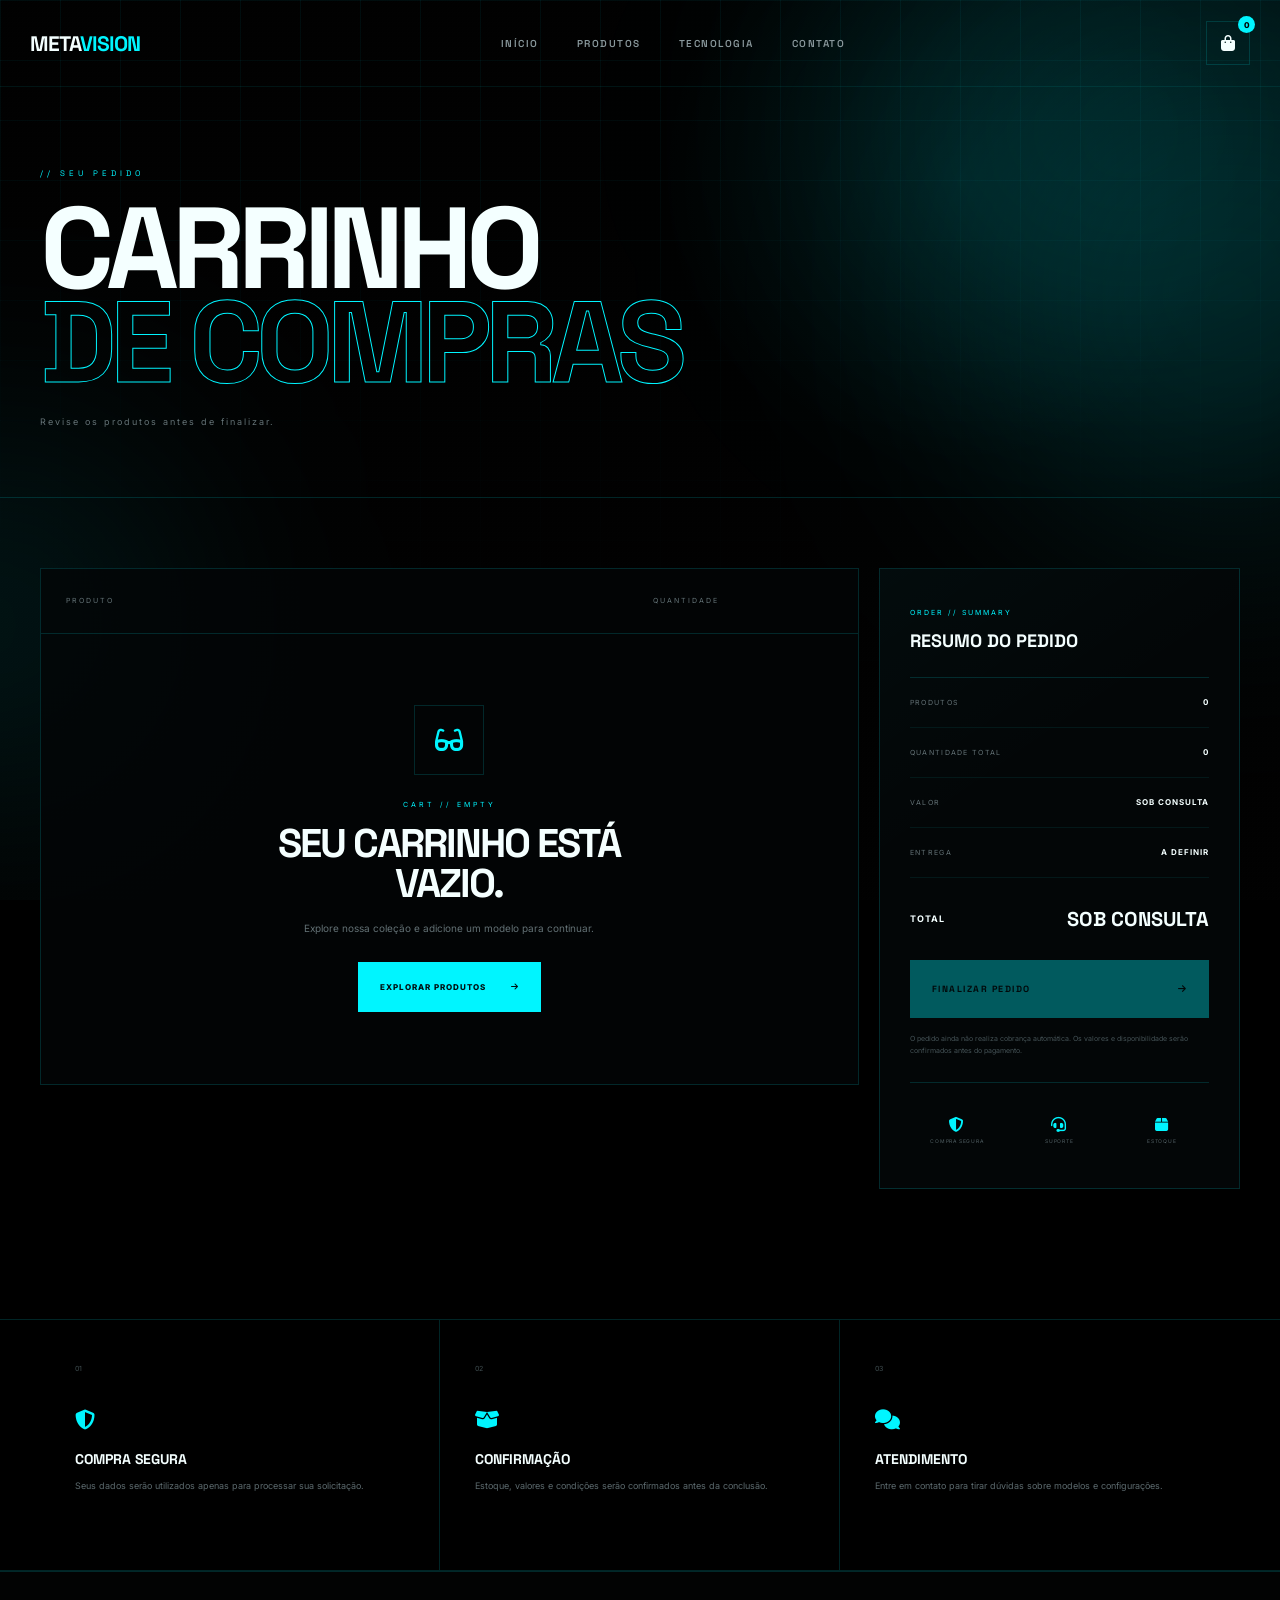
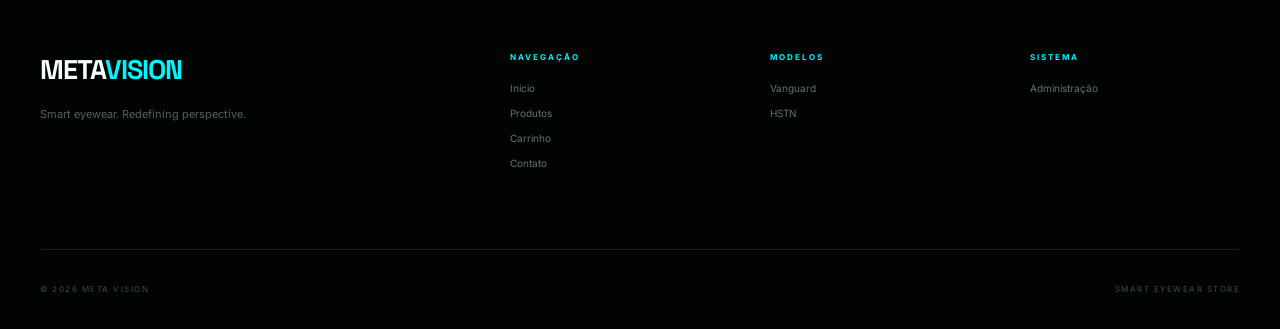
<file: carrinho.html>
<!DOCTYPE html>
<html lang="pt-BR">

<head>
    <meta charset="UTF-8">

    <meta name="viewport"
          content="width=device-width, initial-scale=1.0">

    <title>Carrinho | META VISION</title>

    <meta name="description"
          content="Revise os produtos adicionados ao seu carrinho META VISION.">

    <link rel="preconnect"
          href="https://fonts.googleapis.com">

    <link rel="preconnect"
          href="https://fonts.gstatic.com"
          crossorigin>

    <link
        href="https://fonts.googleapis.com/css2?family=Inter:wght@400;500;600;700;800&family=Space+Grotesk:wght@400;500;600;700&display=swap"
        rel="stylesheet">

    <link
        rel="stylesheet"
        href="https://cdnjs.cloudflare.com/ajax/libs/font-awesome/6.5.2/css/all.min.css">

    <link rel="stylesheet"
          href="css/style.css">

    <link rel="stylesheet"
          href="css/carrinho.css">
</head>

<body>

    <!-- BACKGROUND -->

    <div class="site-background">

        <div class="grid-background"></div>

        <div class="cyan-glow glow-1"></div>
        <div class="cyan-glow glow-2"></div>

        <div class="noise"></div>

    </div>


    <!-- HEADER -->

    <header class="header scrolled"
            id="header">

        <div class="header-container">

            <a href="index.html"
               class="logo">

                META<span>VISION</span>

            </a>


            <nav class="desktop-nav">

                <a href="index.html">
                    INÍCIO
                </a>

                <a href="produtos.html">
                    PRODUTOS
                </a>

                <a href="index.html#tecnologia">
                    TECNOLOGIA
                </a>

                <a href="contato.html">
                    CONTATO
                </a>

            </nav>


            <div class="header-actions">

                <a href="carrinho.html"
                   class="cart-button">

                    <i class="fa-solid fa-bag-shopping"></i>

                    <span id="cartCount">
                        0
                    </span>

                </a>


                <button
                    class="mobile-menu-button"
                    id="mobileMenuButton"
                    aria-label="Abrir menu">

                    <span></span>
                    <span></span>

                </button>

            </div>

        </div>

    </header>


    <!-- MOBILE MENU -->

    <div class="mobile-menu"
         id="mobileMenu">

        <button
            id="mobileMenuClose"
            class="mobile-menu-close">

            <i class="fa-solid fa-xmark"></i>

        </button>


        <span class="mobile-menu-label">
            NAVIGATION
        </span>


        <a href="index.html">
            01. INÍCIO
        </a>

        <a href="produtos.html">
            02. PRODUTOS
        </a>

        <a href="carrinho.html">
            03. CARRINHO
        </a>

        <a href="contato.html">
            04. CONTATO
        </a>

    </div>


    <main>

        <!-- HERO -->

        <section class="cart-hero">

            <div class="cart-hero-grid"></div>

            <div class="cart-hero-glow"></div>


            <div class="cart-hero-content">

                <span>
                    // SEU PEDIDO
                </span>


                <h1>

                    CARRINHO

                    <strong>
                        DE COMPRAS
                    </strong>

                </h1>


                <p>
                    Revise os produtos antes de finalizar.
                </p>

            </div>

        </section>


        <!-- CARRINHO -->

        <section class="cart-section">

            <div class="cart-layout">


                <!-- PRODUTOS -->

                <div class="cart-products">


                    <div class="cart-table-header">

                        <span>
                            PRODUTO
                        </span>

                        <span>
                            QUANTIDADE
                        </span>

                    </div>


                    <div id="cartItems"></div>


                    <!-- CARRINHO VAZIO -->

                    <div
                        class="empty-cart"
                        id="emptyCart">

                        <div class="empty-icon">

                            <i class="fa-solid fa-glasses"></i>

                        </div>


                        <span>
                            CART // EMPTY
                        </span>


                        <h2>
                            SEU CARRINHO
                            ESTÁ VAZIO.
                        </h2>


                        <p>
                            Explore nossa coleção e adicione
                            um modelo para continuar.
                        </p>


                        <a
                            href="produtos.html"
                            class="empty-button">

                            EXPLORAR PRODUTOS

                            <i class="fa-solid fa-arrow-right"></i>

                        </a>

                    </div>


                    <!-- FOOTER DO CARRINHO -->

                    <div
                        class="cart-actions"
                        id="cartActions">

                        <a href="produtos.html">

                            <i class="fa-solid fa-arrow-left"></i>

                            CONTINUAR COMPRANDO

                        </a>


                        <button
                            type="button"
                            id="clearCart">

                            <i class="fa-regular fa-trash-can"></i>

                            LIMPAR CARRINHO

                        </button>

                    </div>

                </div>


                <!-- RESUMO -->

                <aside class="order-summary">

                    <span class="summary-code">
                        ORDER // SUMMARY
                    </span>


                    <h2>
                        RESUMO DO PEDIDO
                    </h2>


                    <div class="summary-line">

                        <span>
                            PRODUTOS
                        </span>

                        <strong id="summaryItems">
                            0
                        </strong>

                    </div>


                    <div class="summary-line">

                        <span>
                            QUANTIDADE TOTAL
                        </span>

                        <strong id="summaryQuantity">
                            0
                        </strong>

                    </div>


                    <div class="summary-line">

                        <span>
                            VALOR
                        </span>

                        <strong>
                            SOB CONSULTA
                        </strong>

                    </div>


                    <div class="summary-line">

                        <span>
                            ENTREGA
                        </span>

                        <strong>
                            A DEFINIR
                        </strong>

                    </div>


                    <div class="summary-total">

                        <span>
                            TOTAL
                        </span>

                        <strong>
                            SOB CONSULTA
                        </strong>

                    </div>


                    <button
                        type="button"
                        class="checkout-button"
                        id="checkoutButton">

                        <span>
                            FINALIZAR PEDIDO
                        </span>

                        <i class="fa-solid fa-arrow-right"></i>

                    </button>


                    <p class="checkout-warning">

                        O pedido ainda não realiza cobrança
                        automática. Os valores e disponibilidade
                        serão confirmados antes do pagamento.

                    </p>


                    <div class="summary-benefits">

                        <div>

                            <i class="fa-solid fa-shield-halved"></i>

                            <span>
                                COMPRA SEGURA
                            </span>

                        </div>


                        <div>

                            <i class="fa-solid fa-headset"></i>

                            <span>
                                SUPORTE
                            </span>

                        </div>


                        <div>

                            <i class="fa-solid fa-box"></i>

                            <span>
                                ESTOQUE
                            </span>

                        </div>

                    </div>

                </aside>

            </div>

        </section>


        <!-- MODAL FINALIZAÇÃO -->

        <div
            class="checkout-modal"
            id="checkoutModal">

            <div class="checkout-overlay"
                 id="checkoutOverlay"></div>


            <div class="checkout-modal-box">

                <button
                    type="button"
                    class="modal-close"
                    id="closeCheckout">

                    <i class="fa-solid fa-xmark"></i>

                </button>


                <span class="modal-code">
                    // ORDER REQUEST
                </span>


                <h2>
                    FINALIZAR
                    <strong>PEDIDO.</strong>
                </h2>


                <p>
                    Preencha seus dados para gerar
                    a solicitação do pedido.
                </p>


                <form id="checkoutForm">


                    <div class="checkout-field">

                        <label for="customerName">
                            NOME
                        </label>

                        <input
                            type="text"
                            id="customerName"
                            placeholder="Seu nome"
                            required>

                    </div>


                    <div class="checkout-field">

                        <label for="customerEmail">
                            E-MAIL
                        </label>

                        <input
                            type="email"
                            id="customerEmail"
                            placeholder="seuemail@email.com"
                            required>

                    </div>


                    <div class="checkout-field">

                        <label for="customerPhone">
                            WHATSAPP
                        </label>

                        <input
                            type="tel"
                            id="customerPhone"
                            placeholder="(42) 99999-9999"
                            required>

                    </div>


                    <div class="checkout-field">

                        <label for="customerCity">
                            CIDADE
                        </label>

                        <input
                            type="text"
                            id="customerCity"
                            placeholder="Sua cidade"
                            required>

                    </div>


                    <div class="checkout-field">

                        <label for="customerNotes">
                            OBSERVAÇÕES
                        </label>

                        <textarea
                            id="customerNotes"
                            placeholder="Cor, dúvidas ou outras informações..."></textarea>

                    </div>


                    <button
                        type="submit"
                        class="send-order-button">

                        <span>
                            GERAR SOLICITAÇÃO
                        </span>

                        <i class="fa-solid fa-paper-plane"></i>

                    </button>

                </form>

            </div>

        </div>


        <!-- CONFIRMAÇÃO -->

        <div
            class="order-success"
            id="orderSuccess">

            <i class="fa-solid fa-check"></i>

            <div>

                <strong>
                    PEDIDO PREPARADO
                </strong>

                <span>
                    Sua solicitação foi gerada.
                </span>

            </div>

        </div>


        <!-- INFO -->

        <section class="cart-information">

            <div class="cart-info-container">


                <article>

                    <span>
                        01
                    </span>

                    <i class="fa-solid fa-shield-halved"></i>

                    <h3>
                        COMPRA SEGURA
                    </h3>

                    <p>
                        Seus dados serão utilizados
                        apenas para processar sua solicitação.
                    </p>

                </article>


                <article>

                    <span>
                        02
                    </span>

                    <i class="fa-solid fa-box-open"></i>

                    <h3>
                        CONFIRMAÇÃO
                    </h3>

                    <p>
                        Estoque, valores e condições serão
                        confirmados antes da conclusão.
                    </p>

                </article>


                <article>

                    <span>
                        03
                    </span>

                    <i class="fa-solid fa-comments"></i>

                    <h3>
                        ATENDIMENTO
                    </h3>

                    <p>
                        Entre em contato para tirar dúvidas
                        sobre modelos e configurações.
                    </p>

                </article>

            </div>

        </section>

    </main>


    <!-- FOOTER -->

    <footer class="footer">

        <div class="footer-container">

            <div class="footer-main">

                <div>

                    <a
                        href="index.html"
                        class="logo footer-logo">

                        META<span>VISION</span>

                    </a>

                    <p>
                        Smart eyewear.
                        Redefining perspective.
                    </p>

                </div>


                <div class="footer-column">

                    <strong>
                        NAVEGAÇÃO
                    </strong>

                    <a href="index.html">
                        Início
                    </a>

                    <a href="produtos.html">
                        Produtos
                    </a>

                    <a href="carrinho.html">
                        Carrinho
                    </a>

                    <a href="contato.html">
                        Contato
                    </a>

                </div>


                <div class="footer-column">

                    <strong>
                        MODELOS
                    </strong>

                    <a href="produtos.html">
                        Vanguard
                    </a>

                    <a href="produtos.html">
                        HSTN
                    </a>

                </div>


                <div class="footer-column">

                    <strong>
                        SISTEMA
                    </strong>

                    <a href="admin-login.html">
                        Administração
                    </a>

                </div>

            </div>


            <div class="footer-bottom">

                <span>
                    © <span id="currentYear"></span>
                    META VISION
                </span>

                <span>
                    SMART EYEWEAR STORE
                </span>

            </div>

        </div>

    </footer>


    <script src="js/script.js"></script>
    <script src="js/carrinho.js"></script>

</body>
</html>
</file>
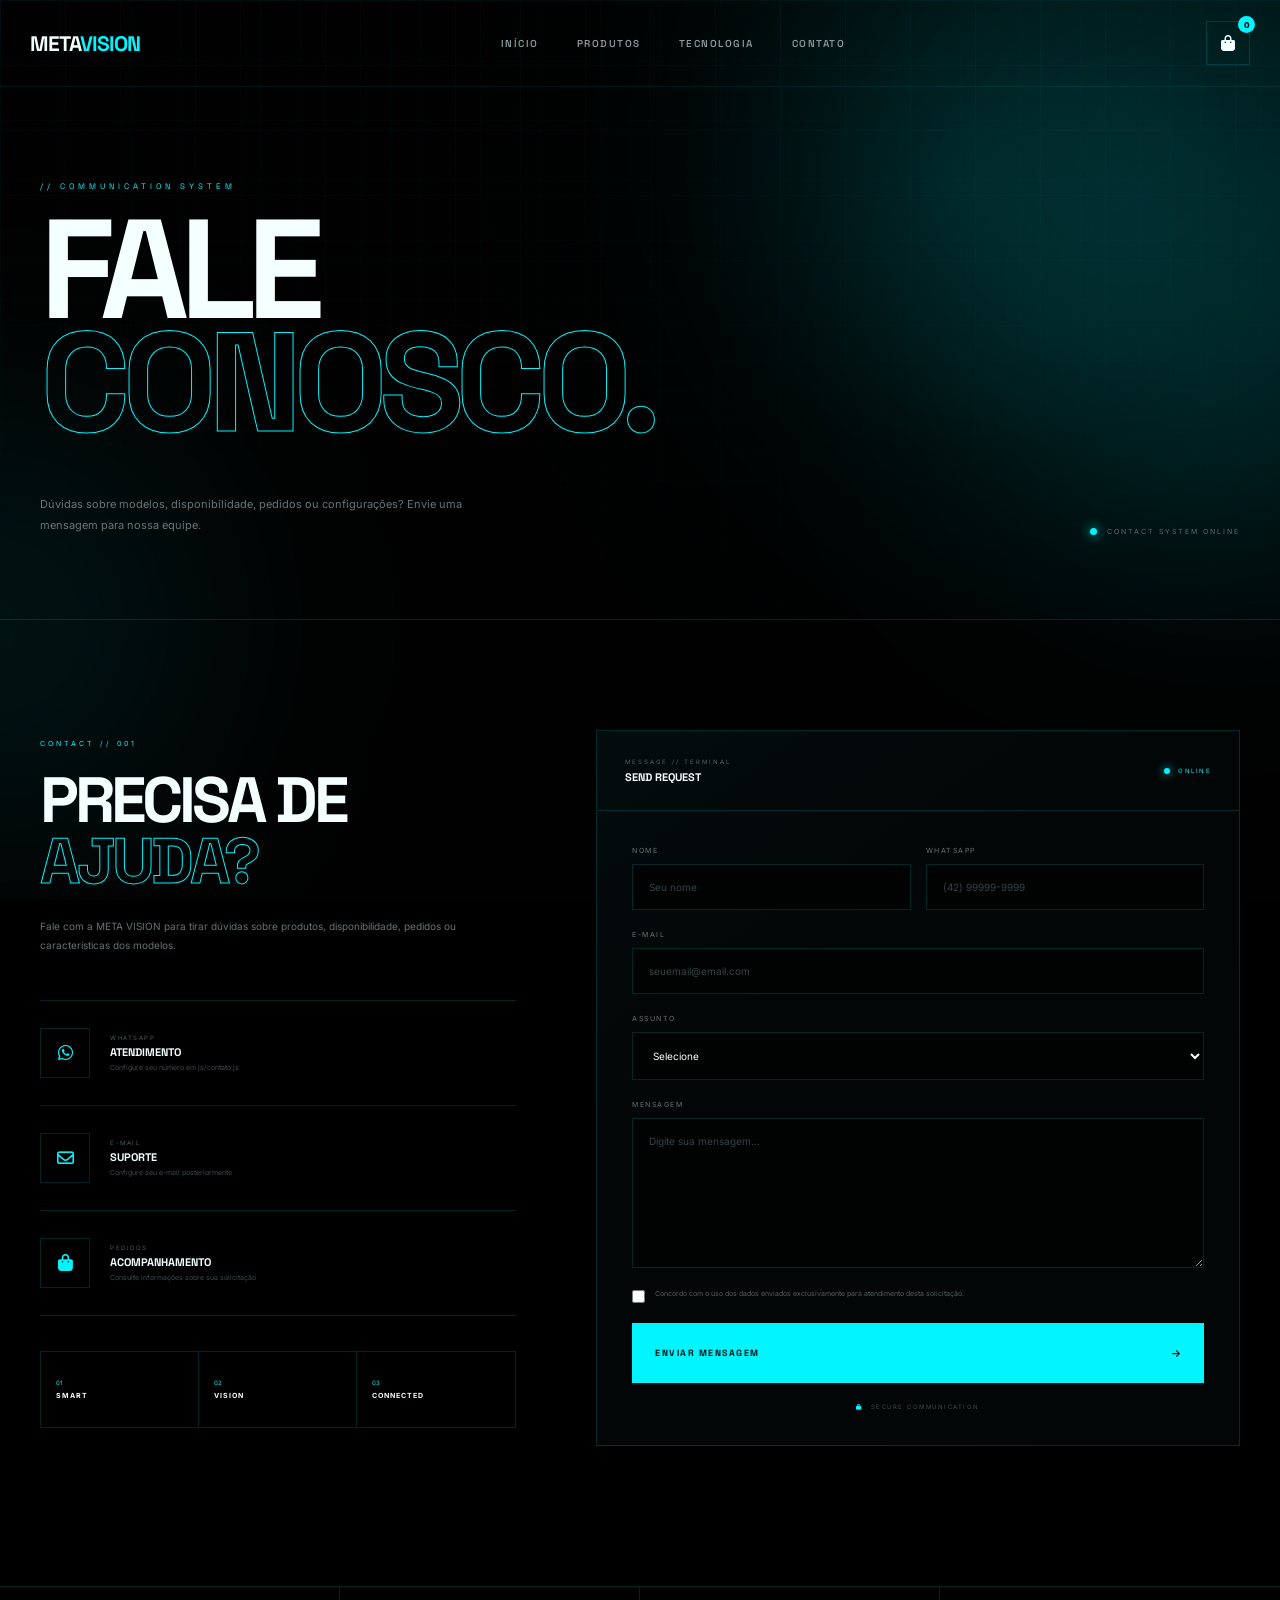
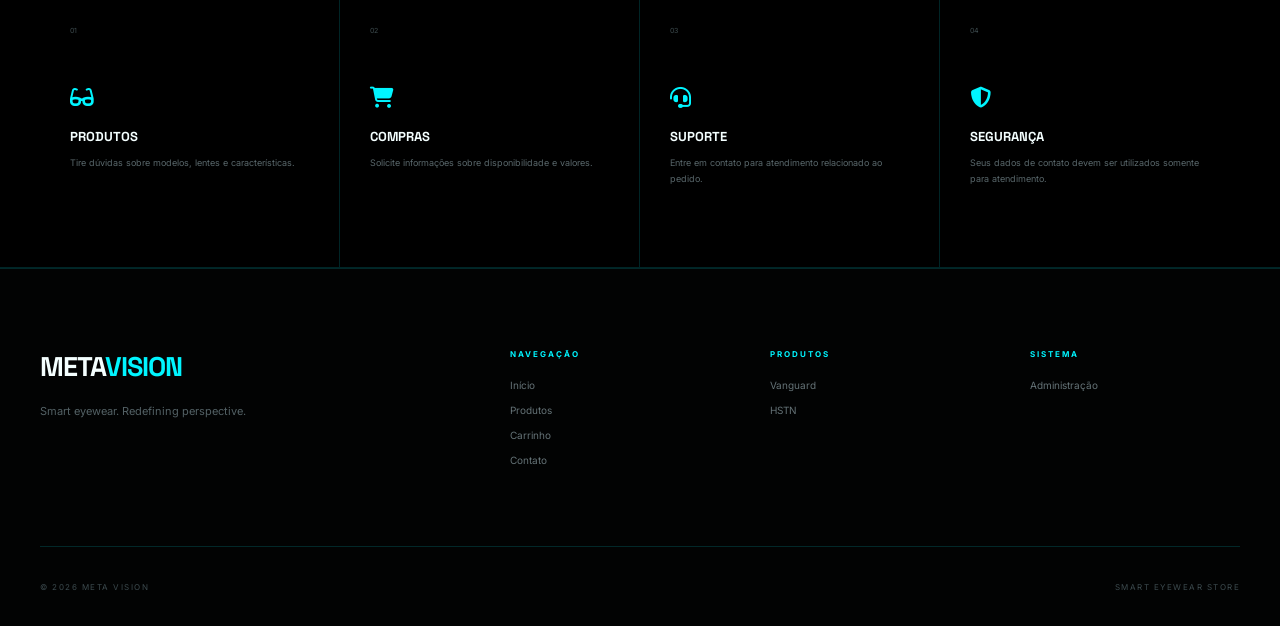
<file: contato.html>
<!DOCTYPE html>
<html lang="pt-BR">

<head>
    <meta charset="UTF-8">

    <meta name="viewport"
          content="width=device-width, initial-scale=1.0">

    <title>Contato | META VISION</title>

    <meta name="description"
          content="Entre em contato com a META VISION para informações sobre smart eyewear.">

    <link rel="preconnect"
          href="https://fonts.googleapis.com">

    <link rel="preconnect"
          href="https://fonts.gstatic.com"
          crossorigin>

    <link
        href="https://fonts.googleapis.com/css2?family=Inter:wght@400;500;600;700;800&family=Space+Grotesk:wght@400;500;600;700&display=swap"
        rel="stylesheet">

    <link
        rel="stylesheet"
        href="https://cdnjs.cloudflare.com/ajax/libs/font-awesome/6.5.2/css/all.min.css">

    <link rel="stylesheet"
          href="css/style.css">

    <link rel="stylesheet"
          href="css/contato.css">
</head>

<body>

    <!-- BACKGROUND -->

    <div class="site-background">

        <div class="grid-background"></div>

        <div class="cyan-glow glow-1"></div>
        <div class="cyan-glow glow-2"></div>

        <div class="noise"></div>

    </div>


    <!-- HEADER -->

    <header class="header scrolled"
            id="header">

        <div class="header-container">

            <a href="index.html"
               class="logo">

                META<span>VISION</span>

            </a>


            <nav class="desktop-nav">

                <a href="index.html">
                    INÍCIO
                </a>

                <a href="produtos.html">
                    PRODUTOS
                </a>

                <a href="index.html#tecnologia">
                    TECNOLOGIA
                </a>

                <a href="contato.html"
                   class="active">
                    CONTATO
                </a>

            </nav>


            <div class="header-actions">

                <a href="carrinho.html"
                   class="cart-button"
                   aria-label="Abrir carrinho">

                    <i class="fa-solid fa-bag-shopping"></i>

                    <span id="cartCount">
                        0
                    </span>

                </a>


                <button
                    class="mobile-menu-button"
                    id="mobileMenuButton"
                    aria-label="Abrir menu">

                    <span></span>
                    <span></span>

                </button>

            </div>

        </div>

    </header>


    <!-- MENU MOBILE -->

    <div class="mobile-menu"
         id="mobileMenu">

        <button
            id="mobileMenuClose"
            class="mobile-menu-close"
            aria-label="Fechar menu">

            <i class="fa-solid fa-xmark"></i>

        </button>


        <span class="mobile-menu-label">
            NAVIGATION
        </span>


        <a href="index.html">
            01. INÍCIO
        </a>

        <a href="produtos.html">
            02. PRODUTOS
        </a>

        <a href="carrinho.html">
            03. CARRINHO
        </a>

        <a href="contato.html">
            04. CONTATO
        </a>

    </div>


    <main>

        <!-- HERO -->

        <section class="contact-hero">

            <div class="contact-grid"></div>

            <div class="contact-glow"></div>


            <div class="contact-hero-content">

                <span>
                    // COMMUNICATION SYSTEM
                </span>


                <h1>

                    FALE

                    <strong>
                        CONOSCO.
                    </strong>

                </h1>


                <div class="hero-contact-bottom">

                    <p>
                        Dúvidas sobre modelos, disponibilidade,
                        pedidos ou configurações?
                        Envie uma mensagem para nossa equipe.
                    </p>


                    <div class="online-status">

                        <span></span>

                        CONTACT SYSTEM ONLINE

                    </div>

                </div>

            </div>

        </section>


        <!-- CONTATO -->

        <section class="contact-section">

            <div class="contact-container">


                <!-- INFORMAÇÕES -->

                <div class="contact-information">

                    <span class="section-code">
                        CONTACT // 001
                    </span>


                    <h2>
                        PRECISA DE
                        <strong>AJUDA?</strong>
                    </h2>


                    <p class="contact-description">
                        Fale com a META VISION para tirar dúvidas
                        sobre produtos, disponibilidade, pedidos
                        ou características dos modelos.
                    </p>


                    <div class="contact-methods">


                        <article>

                            <div class="method-icon">

                                <i class="fa-brands fa-whatsapp"></i>

                            </div>


                            <div>

                                <span>
                                    WHATSAPP
                                </span>

                                <strong>
                                    ATENDIMENTO
                                </strong>

                                <small>
                                    Configure seu número em
                                    js/contato.js
                                </small>

                            </div>

                        </article>


                        <article>

                            <div class="method-icon">

                                <i class="fa-regular fa-envelope"></i>

                            </div>


                            <div>

                                <span>
                                    E-MAIL
                                </span>

                                <strong>
                                    SUPORTE
                                </strong>

                                <small>
                                    Configure seu e-mail
                                    posteriormente
                                </small>

                            </div>

                        </article>


                        <article>

                            <div class="method-icon">

                                <i class="fa-solid fa-bag-shopping"></i>

                            </div>


                            <div>

                                <span>
                                    PEDIDOS
                                </span>

                                <strong>
                                    ACOMPANHAMENTO
                                </strong>

                                <small>
                                    Consulte informações sobre
                                    sua solicitação
                                </small>

                            </div>

                        </article>

                    </div>


                    <div class="contact-tech">

                        <div>
                            <span>01</span>
                            <strong>SMART</strong>
                        </div>

                        <div>
                            <span>02</span>
                            <strong>VISION</strong>
                        </div>

                        <div>
                            <span>03</span>
                            <strong>CONNECTED</strong>
                        </div>

                    </div>

                </div>


                <!-- FORMULÁRIO -->

                <div class="contact-form-area">

                    <div class="form-top">

                        <div>

                            <span>
                                MESSAGE // TERMINAL
                            </span>

                            <strong>
                                SEND REQUEST
                            </strong>

                        </div>


                        <div class="terminal-status">

                            <span></span>

                            ONLINE

                        </div>

                    </div>


                    <form id="contactForm">


                        <div class="form-row">


                            <div class="form-field">

                                <label for="contactName">
                                    NOME
                                </label>

                                <input
                                    type="text"
                                    id="contactName"
                                    placeholder="Seu nome"
                                    required>

                            </div>


                            <div class="form-field">

                                <label for="contactPhone">
                                    WHATSAPP
                                </label>

                                <input
                                    type="tel"
                                    id="contactPhone"
                                    placeholder="(42) 99999-9999"
                                    required>

                            </div>


                        </div>


                        <div class="form-field">

                            <label for="contactEmail">
                                E-MAIL
                            </label>

                            <input
                                type="email"
                                id="contactEmail"
                                placeholder="seuemail@email.com"
                                required>

                        </div>


                        <div class="form-field">

                            <label for="contactSubject">
                                ASSUNTO
                            </label>

                            <select
                                id="contactSubject"
                                required>

                                <option value="">
                                    Selecione
                                </option>

                                <option value="Produto">
                                    Dúvida sobre produto
                                </option>

                                <option value="Compra">
                                    Quero comprar
                                </option>

                                <option value="Pedido">
                                    Pedido
                                </option>

                                <option value="Disponibilidade">
                                    Disponibilidade
                                </option>

                                <option value="Outro">
                                    Outro assunto
                                </option>

                            </select>

                        </div>


                        <div class="form-field">

                            <label for="contactMessage">
                                MENSAGEM
                            </label>

                            <textarea
                                id="contactMessage"
                                placeholder="Digite sua mensagem..."
                                required></textarea>

                        </div>


                        <label class="privacy-check">

                            <input
                                type="checkbox"
                                id="privacyCheck"
                                required>

                            <span>
                                Concordo com o uso dos dados enviados
                                exclusivamente para atendimento desta
                                solicitação.
                            </span>

                        </label>


                        <button
                            type="submit"
                            class="contact-submit"
                            id="contactSubmit">

                            <span>
                                ENVIAR MENSAGEM
                            </span>

                            <i class="fa-solid fa-arrow-right"></i>

                        </button>


                        <div class="form-security">

                            <i class="fa-solid fa-lock"></i>

                            <span>
                                SECURE COMMUNICATION
                            </span>

                        </div>

                    </form>

                </div>

            </div>

        </section>


        <!-- SUPPORT -->

        <section class="support-section">

            <div class="support-container">


                <article>

                    <span>
                        01
                    </span>

                    <i class="fa-solid fa-glasses"></i>

                    <h3>
                        PRODUTOS
                    </h3>

                    <p>
                        Tire dúvidas sobre modelos,
                        lentes e características.
                    </p>

                </article>


                <article>

                    <span>
                        02
                    </span>

                    <i class="fa-solid fa-cart-shopping"></i>

                    <h3>
                        COMPRAS
                    </h3>

                    <p>
                        Solicite informações sobre
                        disponibilidade e valores.
                    </p>

                </article>


                <article>

                    <span>
                        03
                    </span>

                    <i class="fa-solid fa-headset"></i>

                    <h3>
                        SUPORTE
                    </h3>

                    <p>
                        Entre em contato para
                        atendimento relacionado ao pedido.
                    </p>

                </article>


                <article>

                    <span>
                        04
                    </span>

                    <i class="fa-solid fa-shield-halved"></i>

                    <h3>
                        SEGURANÇA
                    </h3>

                    <p>
                        Seus dados de contato devem
                        ser utilizados somente para atendimento.
                    </p>

                </article>

            </div>

        </section>

    </main>


    <!-- MENSAGEM DE SUCESSO -->

    <div
        class="contact-toast"
        id="contactToast">

        <div class="toast-icon">

            <i class="fa-solid fa-check"></i>

        </div>


        <div>

            <strong>
                MENSAGEM PREPARADA
            </strong>

            <span>
                Abrindo atendimento...
            </span>

        </div>

    </div>


    <!-- FOOTER -->

    <footer class="footer">

        <div class="footer-container">

            <div class="footer-main">


                <div>

                    <a href="index.html"
                       class="logo footer-logo">

                        META<span>VISION</span>

                    </a>

                    <p>
                        Smart eyewear.
                        Redefining perspective.
                    </p>

                </div>


                <div class="footer-column">

                    <strong>
                        NAVEGAÇÃO
                    </strong>

                    <a href="index.html">
                        Início
                    </a>

                    <a href="produtos.html">
                        Produtos
                    </a>

                    <a href="carrinho.html">
                        Carrinho
                    </a>

                    <a href="contato.html">
                        Contato
                    </a>

                </div>


                <div class="footer-column">

                    <strong>
                        PRODUTOS
                    </strong>

                    <a href="produtos.html">
                        Vanguard
                    </a>

                    <a href="produtos.html">
                        HSTN
                    </a>

                </div>


                <div class="footer-column">

                    <strong>
                        SISTEMA
                    </strong>

                    <a href="admin-login.html">
                        Administração
                    </a>

                </div>


            </div>


            <div class="footer-bottom">

                <span>
                    © <span id="currentYear"></span>
                    META VISION
                </span>

                <span>
                    SMART EYEWEAR STORE
                </span>

            </div>

        </div>

    </footer>


    <script src="js/script.js"></script>
    <script src="js/contato.js"></script>

</body>
</html>
</file>
<file: css/style.css>
/* =========================================================
   META VISION
   FUTURISTIC SMART EYEWEAR STORE
========================================================= */

:root {
    --black: #000000;
    --black-soft: #050708;
    --panel: #080d0f;
    --panel-light: #0b1215;

    --cyan: #00f5ff;
    --cyan-soft: #72faff;
    --cyan-dark: #008b92;

    --white: #f4ffff;
    --gray: #839094;
    --border: rgba(0, 245, 255, 0.15);

    --font-main: "Inter", sans-serif;
    --font-tech: "Space Grotesk", sans-serif;

    --container: 1380px;
}

/* =========================================================
   RESET
========================================================= */

* {
    margin: 0;
    padding: 0;
    box-sizing: border-box;
}

html {
    scroll-behavior: smooth;
}

body {
    background: var(--black);
    color: var(--white);
    font-family: var(--font-main);
    overflow-x: hidden;
}

body.menu-open {
    overflow: hidden;
}

a {
    color: inherit;
    text-decoration: none;
}

button,
input {
    font: inherit;
}

button {
    cursor: pointer;
}

img {
    display: block;
    max-width: 100%;
}

::selection {
    background: var(--cyan);
    color: #000;
}

/* =========================================================
   SCROLLBAR
========================================================= */

::-webkit-scrollbar {
    width: 7px;
}

::-webkit-scrollbar-track {
    background: #020303;
}

::-webkit-scrollbar-thumb {
    background: linear-gradient(
        var(--cyan-dark),
        var(--cyan)
    );
    border-radius: 20px;
}

/* =========================================================
   BACKGROUND
========================================================= */

.site-background {
    position: fixed;
    inset: 0;
    z-index: -20;
    overflow: hidden;
    pointer-events: none;
    background:
        radial-gradient(
            circle at 75% 20%,
            rgba(0, 245, 255, 0.07),
            transparent 25%
        ),
        #000;
}

.grid-background {
    position: absolute;
    inset: 0;

    background-image:
        linear-gradient(
            rgba(0, 245, 255, 0.025) 1px,
            transparent 1px
        ),
        linear-gradient(
            90deg,
            rgba(0, 245, 255, 0.025) 1px,
            transparent 1px
        );

    background-size: 60px 60px;

    mask-image:
        linear-gradient(
            to bottom,
            rgba(0,0,0,.8),
            transparent 85%
        );
}

.cyan-glow {
    position: absolute;
    border-radius: 50%;
    filter: blur(130px);
    background: rgba(0, 245, 255, 0.11);
}

.glow-1 {
    width: 500px;
    height: 500px;
    top: 5%;
    right: -200px;
}

.glow-2 {
    width: 350px;
    height: 350px;
    left: -180px;
    top: 50%;
}

.noise {
    position: absolute;
    inset: 0;
    opacity: .035;
    background-image:
        repeating-radial-gradient(
            circle at 0 0,
            transparent 0,
            rgba(255,255,255,.2) 1px,
            transparent 2px
        );
    background-size: 5px 5px;
}

/* =========================================================
   LOADER
========================================================= */

.loader {
    position: fixed;
    inset: 0;
    z-index: 99999;

    display: flex;
    flex-direction: column;
    align-items: center;
    justify-content: center;

    background: #000;

    transition:
        opacity .8s ease,
        visibility .8s ease;
}

.loader.hidden {
    opacity: 0;
    visibility: hidden;
}

.loader-logo {
    font-family: var(--font-tech);
    font-size: clamp(28px, 5vw, 54px);
    font-weight: 700;
    letter-spacing: -3px;
}

.loader-logo span {
    color: var(--cyan);
}

.loader-line {
    width: min(350px, 75vw);
    height: 2px;
    background: #102024;
    margin: 25px 0 14px;
    overflow: hidden;
}

.loader-line span {
    display: block;
    width: 40%;
    height: 100%;

    background: var(--cyan);

    box-shadow:
        0 0 10px var(--cyan),
        0 0 25px var(--cyan);

    animation: loaderLine 1.2s ease-in-out infinite;
}

.loader small {
    color: #526164;
    letter-spacing: 3px;
    font-size: 9px;
}

@keyframes loaderLine {
    from {
        transform: translateX(-120%);
    }

    to {
        transform: translateX(350%);
    }
}

/* =========================================================
   CURSOR LIGHT
========================================================= */

.cursor-light {
    width: 500px;
    height: 500px;

    position: fixed;
    left: 0;
    top: 0;

    transform: translate(-50%, -50%);

    background:
        radial-gradient(
            circle,
            rgba(0,245,255,.06),
            transparent 65%
        );

    pointer-events: none;
    z-index: -1;
}

/* =========================================================
   HEADER
========================================================= */

.header {
    position: fixed;
    top: 0;
    left: 0;
    width: 100%;

    z-index: 1000;

    border-bottom:
        1px solid rgba(0,245,255,.08);

    transition:
        background .3s ease,
        backdrop-filter .3s ease;
}

.header.scrolled {
    background: rgba(0,0,0,.82);
    backdrop-filter: blur(20px);
}

.header-container {
    width: min(
        calc(100% - 60px),
        var(--container)
    );

    height: 86px;
    margin: auto;

    display: flex;
    align-items: center;
    justify-content: space-between;
}

.logo {
    font-family: var(--font-tech);
    font-weight: 700;
    letter-spacing: -1px;
    font-size: 21px;
}

.logo span {
    color: var(--cyan);
}

.desktop-nav {
    display: flex;
    align-items: center;
    gap: 38px;
}

.desktop-nav a {
    font-family: var(--font-tech);
    color: #89989c;
    font-size: 10px;
    font-weight: 600;
    letter-spacing: 1.5px;
    transition: .3s ease;
    position: relative;
}

.desktop-nav a::after {
    content: "";
    position: absolute;
    left: 0;
    bottom: -9px;

    width: 0;
    height: 1px;

    background: var(--cyan);

    box-shadow:
        0 0 8px var(--cyan);

    transition: width .3s ease;
}

.desktop-nav a:hover {
    color: var(--white);
}

.desktop-nav a:hover::after {
    width: 100%;
}

.header-actions {
    display: flex;
    align-items: center;
    gap: 13px;
}

.cart-button {
    width: 44px;
    height: 44px;

    border:
        1px solid var(--border);

    display: grid;
    place-items: center;

    position: relative;

    transition: .3s;
}

.cart-button:hover {
    border-color: var(--cyan);
    color: var(--cyan);
}

.cart-button span {
    position: absolute;
    top: -6px;
    right: -6px;

    min-width: 17px;
    height: 17px;

    border-radius: 50%;

    background: var(--cyan);
    color: #000;

    display: grid;
    place-items: center;

    font-size: 8px;
    font-weight: 800;
}

.shop-button {
    height: 44px;

    display: flex;
    align-items: center;

    padding: 0 23px;

    background: var(--cyan);
    color: #001012;

    font-family: var(--font-tech);
    font-size: 10px;
    font-weight: 800;
    letter-spacing: 1px;

    transition: .3s ease;

    box-shadow:
        0 0 0 rgba(0,245,255,0);
}

.shop-button:hover {
    box-shadow:
        0 0 30px rgba(0,245,255,.35);
    transform: translateY(-2px);
}

.mobile-menu-button {
    width: 44px;
    height: 44px;

    display: none;
    flex-direction: column;
    justify-content: center;
    align-items: center;
    gap: 7px;

    background: transparent;
    border: 1px solid var(--border);
}

.mobile-menu-button span {
    width: 18px;
    height: 1px;
    background: var(--cyan);
}

/* =========================================================
   MOBILE MENU
========================================================= */

.mobile-menu {
    position: fixed;
    inset: 0;

    z-index: 5000;

    background:
        radial-gradient(
            circle at 80% 20%,
            rgba(0,245,255,.12),
            transparent 30%
        ),
        #000;

    display: flex;
    flex-direction: column;
    justify-content: center;

    padding: 10vw;

    transform: translateX(100%);
    transition:
        transform .55s cubic-bezier(.8,0,.2,1);
}

.mobile-menu.active {
    transform: translateX(0);
}

.mobile-menu-close {
    position: absolute;
    top: 30px;
    right: 30px;

    width: 50px;
    height: 50px;

    border: 1px solid var(--border);
    background: transparent;
    color: var(--cyan);
    font-size: 20px;
}

.mobile-menu-label {
    color: var(--cyan);
    font-size: 9px;
    letter-spacing: 4px;
    margin-bottom: 35px;
}

.mobile-menu > a {
    font-family: var(--font-tech);
    font-size: clamp(28px, 8vw, 60px);
    font-weight: 600;
    padding: 12px 0;

    border-bottom:
        1px solid rgba(0,245,255,.08);

    transition: .3s;
}

.mobile-menu > a:hover {
    color: var(--cyan);
    padding-left: 15px;
}

/* =========================================================
   HERO
========================================================= */

.hero {
    min-height: 100vh;

    position: relative;

    display: flex;
    align-items: center;

    padding:
        130px 0
        80px;

    overflow: hidden;
}

.hero::before {
    content: "";

    position: absolute;
    width: 1px;
    height: 60%;

    left: 50%;
    top: 20%;

    background:
        linear-gradient(
            transparent,
            rgba(0,245,255,.14),
            transparent
        );
}

.hero-content {
    width: min(
        calc(100% - 80px),
        var(--container)
    );

    margin: auto;

    display: grid;
    grid-template-columns:
        .9fr 1.25fr;

    align-items: center;

    gap: 40px;

    position: relative;
    z-index: 2;
}

.hero-copy {
    position: relative;
    z-index: 5;
}

.hero-badge {
    display: inline-flex;
    align-items: center;
    gap: 10px;

    color: var(--cyan);

    font-family: var(--font-tech);
    font-size: 9px;
    font-weight: 600;
    letter-spacing: 2.5px;

    margin-bottom: 30px;
}

.pulse {
    width: 7px;
    height: 7px;

    border-radius: 50%;
    background: var(--cyan);

    box-shadow:
        0 0 0 0 rgba(0,245,255,.7);

    animation:
        pulse 1.8s infinite;
}

@keyframes pulse {

    70% {
        box-shadow:
            0 0 0 10px
            rgba(0,245,255,0);
    }

    100% {
        box-shadow:
            0 0 0 0
            rgba(0,245,255,0);
    }
}

.hero h1 {
    font-family: var(--font-tech);
    font-size: clamp(
        70px,
        9vw,
        145px
    );

    line-height: .78;

    letter-spacing:
        clamp(-8px, -.5vw, -3px);

    font-weight: 700;
}

.hero h1 span {
    display: block;
    color: transparent;

    -webkit-text-stroke:
        1px var(--cyan);

    text-shadow:
        0 0 35px
        rgba(0,245,255,.12);
}

.hero-subtitle {
    margin-top: 32px;

    font-family: var(--font-tech);
    font-size: clamp(13px, 1.4vw, 18px);
    letter-spacing: 4px;
    color: #6f7d80;
}

.hero-subtitle strong {
    color: var(--white);
}

.hero-description {
    max-width: 500px;

    margin-top: 22px;

    color: #7e8b8e;

    line-height: 1.8;
    font-size: 13px;
}

.hero-buttons {
    margin-top: 38px;

    display: flex;
    align-items: center;
    gap: 18px;
}

.primary-button {
    min-height: 55px;

    display: inline-flex;
    align-items: center;
    justify-content: center;

    gap: 30px;

    padding: 0 25px;

    background: var(--cyan);
    color: #001012;

    font-family: var(--font-tech);
    font-size: 10px;
    font-weight: 800;
    letter-spacing: 1.3px;

    position: relative;
    overflow: hidden;

    transition: .3s;
}

.primary-button::before {
    content: "";

    position: absolute;
    inset: 0;

    background:
        linear-gradient(
            120deg,
            transparent 20%,
            rgba(255,255,255,.55),
            transparent 70%
        );

    transform:
        translateX(-120%);
}

.primary-button:hover::before {
    animation:
        buttonShine .8s;
}

.primary-button:hover {
    transform:
        translateY(-3px);

    box-shadow:
        0 0 35px
        rgba(0,245,255,.3);
}

@keyframes buttonShine {

    to {
        transform:
            translateX(120%);
    }
}

.secondary-button {
    min-height: 55px;

    display: inline-flex;
    align-items: center;
    gap: 12px;

    padding: 0 20px;

    border:
        1px solid var(--border);

    font-family: var(--font-tech);
    font-size: 9px;
    letter-spacing: 1px;

    transition: .3s;
}

.secondary-button i {
    color: var(--cyan);
}

.secondary-button:hover {
    border-color: var(--cyan);
}

/* =========================================================
   HERO PRODUCT
========================================================= */

.hero-product {
    height: 650px;

    position: relative;

    display: flex;
    align-items: center;
    justify-content: center;

    perspective: 1300px;
}

.hero-glasses {
    width: min(850px, 115%);

    position: relative;
    z-index: 5;

    object-fit: contain;

    filter:
        drop-shadow(
            0 35px 30px
            rgba(0,0,0,.9)
        )
        drop-shadow(
            0 0 25px
            rgba(0,245,255,.1)
        );

    transform-style: preserve-3d;

    animation:
        glassesFloat
        5s ease-in-out
        infinite;

    will-change: transform;
}

@keyframes glassesFloat {

    0%,
    100% {
        transform:
            translateY(0)
            rotate(-2deg);
    }

    50% {
        transform:
            translateY(-22px)
            rotate(1deg);
    }
}

.product-light {
    position: absolute;

    width: 70%;
    height: 50%;

    background:
        radial-gradient(
            ellipse,
            rgba(0,245,255,.18),
            transparent 68%
        );

    filter: blur(30px);

    z-index: 0;

    animation:
        lightPulse
        4s ease-in-out
        infinite;
}

@keyframes lightPulse {

    50% {
        opacity: .5;
        transform:
            scale(1.15);
    }
}

.product-shadow {
    position: absolute;

    width: 55%;
    height: 50px;

    bottom: 105px;

    border-radius: 50%;

    background:
        rgba(0,245,255,.11);

    filter: blur(28px);

    animation:
        shadowPulse
        5s ease-in-out
        infinite;
}

@keyframes shadowPulse {

    50% {
        width: 45%;
        opacity: .5;
    }
}

.product-orbit {
    position: absolute;

    border:
        1px solid
        rgba(0,245,255,.1);

    border-radius: 50%;

    transform:
        rotateX(65deg);

    z-index: 0;
}

.orbit-one {
    width: 600px;
    height: 600px;

    animation:
        orbitSpin
        15s linear
        infinite;
}

.orbit-two {
    width: 450px;
    height: 450px;

    border-style: dashed;

    animation:
        orbitSpin
        10s linear
        reverse infinite;
}

@keyframes orbitSpin {

    to {
        transform:
            rotateX(65deg)
            rotateZ(360deg);
    }
}

.product-status {
    position: absolute;
    top: 100px;
    right: 20px;

    display: flex;
    align-items: center;
    gap: 8px;

    color: #657477;

    font-size: 8px;
    letter-spacing: 2px;
}

.product-status span {
    width: 5px;
    height: 5px;

    border-radius: 50%;

    background: var(--cyan);

    box-shadow:
        0 0 10px var(--cyan);
}

.product-point {
    position: absolute;
    z-index: 10;

    display: flex;
    align-items: center;
}

.product-point > span {
    width: 8px;
    height: 8px;

    border:
        1px solid var(--cyan);

    border-radius: 50%;

    box-shadow:
        0 0 12px var(--cyan);
}

.point-line {
    width: 70px;
    height: 1px;

    background:
        linear-gradient(
            90deg,
            var(--cyan),
            transparent
        );
}

.product-point small {
    color: var(--cyan);
    font-size: 7px;
    letter-spacing: 1.4px;
}

.point-camera {
    top: 250px;
    left: 80px;
}

.point-audio {
    right: 30px;
    bottom: 230px;
}

.hero-tech {
    position: absolute;

    color: #334246;

    font-size: 7px;
    letter-spacing: 2px;

    z-index: 3;
}

.hero-tech div {
    margin-top: 8px;
    width: 70px;
    height: 1px;

    background:
        linear-gradient(
            90deg,
            var(--cyan),
            transparent
        );
}

.tech-left {
    left: 25px;
    top: 50%;
    transform: rotate(-90deg);
}

.tech-right {
    right: 25px;
    top: 45%;
    transform: rotate(90deg);
}

.scroll-indicator {
    position: absolute;

    bottom: 28px;
    left: 50%;

    transform:
        translateX(-50%);

    display: flex;
    align-items: center;
    gap: 14px;

    color: #445256;

    font-size: 7px;
    letter-spacing: 2px;
}

.scroll-line {
    width: 50px;
    height: 1px;

    background:
        linear-gradient(
            90deg,
            var(--cyan),
            transparent
        );
}

/* =========================================================
   SPECS
========================================================= */

.spec-strip {
    min-height: 130px;

    border-top:
        1px solid var(--border);

    border-bottom:
        1px solid var(--border);

    display: grid;
    grid-template-columns:
        repeat(4, 1fr);

    background:
        rgba(0,245,255,.015);
}

.spec {
    display: flex;
    align-items: center;
    justify-content: center;
    gap: 22px;

    border-right:
        1px solid var(--border);

    position: relative;
}

.spec:last-child {
    border-right: 0;
}

.spec > span {
    color: var(--cyan);
    font-size: 8px;
}

.spec div {
    display: flex;
    flex-direction: column;
    gap: 4px;
}

.spec small {
    color: #536165;
    font-size: 8px;
    letter-spacing: 2px;
}

.spec strong {
    font-family: var(--font-tech);
    font-size: 17px;
}

/* =========================================================
   GENERAL SECTIONS
========================================================= */

.section {
    padding: 150px 0;
}

.section-container {
    width: min(
        calc(100% - 80px),
        var(--container)
    );

    margin: auto;
}

.section-heading {
    display: flex;
    justify-content: space-between;
    align-items: flex-end;
    gap: 50px;

    margin-bottom: 70px;
}

.eyebrow {
    display: block;

    color: var(--cyan);

    font-family: var(--font-tech);
    font-size: 8px;
    letter-spacing: 3px;

    margin-bottom: 20px;
}

.section-heading h2,
.experience h2,
.final-cta h2 {
    font-family: var(--font-tech);

    font-size:
        clamp(
            42px,
            6vw,
            90px
        );

    line-height: .95;
    letter-spacing: -4px;
}

.section-heading h2 span,
.experience h2 span,
.final-cta h2 span {
    color: var(--cyan);
}

.section-heading > p {
    max-width: 380px;

    color: #647276;

    font-size: 12px;
    line-height: 1.8;
}

/* =========================================================
   TECHNOLOGY
========================================================= */

.technology {
    position: relative;
}

.technology-grid {
    display: grid;

    grid-template-columns:
        repeat(4, 1fr);

    border:
        1px solid var(--border);
}

.tech-card {
    min-height: 390px;

    padding: 35px;

    border-right:
        1px solid var(--border);

    position: relative;

    background:
        linear-gradient(
            145deg,
            rgba(0,245,255,.025),
            transparent 50%
        );

    overflow: hidden;

    transition:
        .4s ease;
}

.tech-card:last-child {
    border-right: 0;
}

.tech-card::before {
    content: "";

    position: absolute;

    width: 200px;
    height: 200px;

    top: -100px;
    right: -100px;

    border-radius: 50%;

    background:
        rgba(0,245,255,.12);

    filter: blur(60px);

    opacity: 0;

    transition: .4s;
}

.tech-card:hover {
    background:
        rgba(0,245,255,.035);

    transform:
        translateY(-8px);
}

.tech-card:hover::before {
    opacity: 1;
}

.card-number {
    color: #3d4c50;

    font-size: 8px;
    letter-spacing: 2px;
}

.tech-icon {
    width: 58px;
    height: 58px;

    display: grid;
    place-items: center;

    border:
        1px solid var(--border);

    margin-top: 65px;

    color: var(--cyan);

    font-size: 17px;

    transition: .3s;
}

.tech-card:hover .tech-icon {
    background: var(--cyan);
    color: #000;

    box-shadow:
        0 0 25px
        rgba(0,245,255,.25);
}

.tech-card h3 {
    margin-top: 28px;

    font-family: var(--font-tech);
    font-size: 15px;
    letter-spacing: -.4px;
}

.tech-card p {
    margin-top: 15px;

    color: #657377;

    font-size: 11px;
    line-height: 1.8;
}

.card-line {
    position: absolute;
    left: 35px;
    bottom: 30px;

    width: 35px;
    height: 1px;

    background: var(--cyan);

    box-shadow:
        0 0 8px var(--cyan);

    transition:
        width .4s;
}

.tech-card:hover .card-line {
    width: 80px;
}

/* =========================================================
   EXPERIENCE
========================================================= */

.experience {
    min-height: 750px;

    display: flex;
    align-items: center;

    position: relative;

    overflow: hidden;

    border-top:
        1px solid var(--border);

    border-bottom:
        1px solid var(--border);

    background:
        radial-gradient(
            circle at 75% 50%,
            rgba(0,245,255,.1),
            transparent 25%
        );
}

.experience-grid {
    position: absolute;
    inset: 0;

    background-image:
        linear-gradient(
            rgba(0,245,255,.04) 1px,
            transparent 1px
        ),
        linear-gradient(
            90deg,
            rgba(0,245,255,.04) 1px,
            transparent 1px
        );

    background-size:
        70px 70px;

    mask-image:
        linear-gradient(
            90deg,
            black,
            transparent
        );
}

.experience-content {
    width: min(
        calc(100% - 80px),
        var(--container)
    );

    margin: auto;

    position: relative;
    z-index: 3;
}

.experience h2 {
    max-width: 850px;
}

.experience h2 span {
    display: block;
}

.experience p {
    max-width: 510px;

    margin-top: 30px;

    color: #6b797c;

    font-size: 13px;
    line-height: 1.9;
}

.text-link {
    margin-top: 35px;

    display: inline-flex;
    align-items: center;
    gap: 25px;

    color: var(--cyan);

    font-family: var(--font-tech);
    font-size: 9px;
    letter-spacing: 1.5px;

    transition: .3s;
}

.text-link:hover {
    gap: 35px;
}

.experience-rings {
    position: absolute;
    right: -120px;

    width: 700px;
    height: 700px;
}

.experience-rings span {
    position: absolute;
    inset: 50% auto auto 50%;

    transform:
        translate(-50%, -50%);

    border:
        1px solid
        rgba(0,245,255,.1);

    border-radius: 50%;

    animation:
        ringPulse
        5s infinite;
}

.experience-rings span:nth-child(1) {
    width: 250px;
    height: 250px;
}

.experience-rings span:nth-child(2) {
    width: 450px;
    height: 450px;

    animation-delay: 1s;
}

.experience-rings span:nth-child(3) {
    width: 650px;
    height: 650px;

    animation-delay: 2s;
}

@keyframes ringPulse {

    50% {
        border-color:
            rgba(0,245,255,.3);

        box-shadow:
            inset 0 0 20px
            rgba(0,245,255,.04);
    }
}

/* =========================================================
   MODELS
========================================================= */

.models-grid {
    display: grid;
    grid-template-columns:
        repeat(2, 1fr);

    gap: 20px;
}

.model-card {
    border:
        1px solid var(--border);

    background:
        linear-gradient(
            145deg,
            #070b0d,
            #020303
        );

    padding: 25px;

    overflow: hidden;

    transition: .4s;
}

.model-card:hover {
    border-color:
        rgba(0,245,255,.5);

    transform:
        translateY(-7px);
}

.model-top {
    display: flex;
    justify-content: space-between;

    color: #566568;

    font-size: 8px;
    letter-spacing: 2px;
}

.model-top span {
    color: var(--cyan);
}

.model-image {
    height: 370px;

    margin: 20px 0;

    display: flex;
    align-items: center;
    justify-content: center;
}

.model-placeholder {
    flex-direction: column;

    background:
        radial-gradient(
            circle,
            rgba(0,245,255,.08),
            transparent 50%
        );
}

.model-placeholder span {
    color: #4d5d60;
    font-size: 8px;
    letter-spacing: 4px;
}

.model-placeholder strong {
    margin-top: 5px;

    font-family: var(--font-tech);
    font-size:
        clamp(40px, 6vw, 80px);

    color: transparent;

    -webkit-text-stroke:
        1px rgba(0,245,255,.35);
}

.model-info {
    display: flex;
    align-items: center;
    justify-content: space-between;

    border-top:
        1px solid var(--border);

    padding-top: 22px;
}

.model-info small {
    color: #526164;
    font-size: 7px;
    letter-spacing: 2px;
}

.model-info h3 {
    margin-top: 5px;

    font-family: var(--font-tech);
    font-size: 20px;
}

.model-info > a {
    width: 48px;
    height: 48px;

    display: grid;
    place-items: center;

    border:
        1px solid var(--border);

    color: var(--cyan);

    transition: .3s;
}

.model-info > a:hover {
    background: var(--cyan);
    color: #000;
}

/* =========================================================
   FINAL CTA
========================================================= */

.final-cta {
    min-height: 720px;

    position: relative;

    display: flex;
    align-items: center;
    justify-content: center;

    text-align: center;

    overflow: hidden;

    border-top:
        1px solid var(--border);
}

.final-cta-glow {
    position: absolute;

    width: 600px;
    height: 600px;

    border-radius: 50%;

    background:
        rgba(0,245,255,.09);

    filter: blur(150px);
}

.final-cta-content {
    width: min(1000px, 90%);

    position: relative;
    z-index: 2;
}

.final-cta h2 span {
    display: block;
}

.final-cta .primary-button {
    margin-top: 45px;
}

/* =========================================================
   FOOTER
========================================================= */

.footer {
    border-top:
        1px solid var(--border);

    background: #020303;
}

.footer-container {
    width: min(
        calc(100% - 80px),
        var(--container)
    );

    margin: auto;
}

.footer-main {
    padding: 80px 0;

    display: grid;
    grid-template-columns:
        2fr repeat(3, 1fr);

    gap: 50px;
}

.footer-logo {
    font-size: 27px;
}

.footer-main > div:first-child p {
    max-width: 270px;

    margin-top: 18px;

    color: #536165;

    font-size: 11px;
    line-height: 1.7;
}

.footer-column {
    display: flex;
    flex-direction: column;
    gap: 13px;
}

.footer-column strong {
    color: var(--cyan);
    font-size: 8px;
    letter-spacing: 2px;

    margin-bottom: 7px;
}

.footer-column a {
    color: #657377;
    font-size: 10px;

    transition: .3s;
}

.footer-column a:hover {
    color: var(--white);
    transform: translateX(4px);
}

.footer-bottom {
    min-height: 80px;

    border-top:
        1px solid var(--border);

    display: flex;
    align-items: center;
    justify-content: space-between;

    color: #3d4b4f;

    font-size: 8px;
    letter-spacing: 1.5px;
}

/* =========================================================
   REVEAL
========================================================= */

.reveal {
    opacity: 0;

    transform:
        translateY(45px);

    transition:
        opacity .8s ease,
        transform .8s ease;
}

.reveal.visible {
    opacity: 1;
    transform: translateY(0);
}

/* =========================================================
   RESPONSIVE
========================================================= */

@media (max-width: 1100px) {

    .desktop-nav {
        display: none;
    }

    .mobile-menu-button {
        display: flex;
    }

    .hero-content {
        grid-template-columns: 1fr;
    }

    .hero-copy {
        padding-top: 70px;
    }

    .hero-product {
        height: 500px;
    }

    .hero-glasses {
        width: min(800px, 100%);
    }

    .technology-grid {
        grid-template-columns:
            repeat(2, 1fr);
    }

    .tech-card:nth-child(2) {
        border-right: 0;
    }

    .tech-card:nth-child(-n+2) {
        border-bottom:
            1px solid var(--border);
    }

    .footer-main {
        grid-template-columns:
            repeat(2, 1fr);
    }
}

@media (max-width: 760px) {

    .header-container,
    .hero-content,
    .section-container,
    .experience-content,
    .footer-container {
        width:
            calc(100% - 36px);
    }

    .header-container {
        height: 72px;
    }

    .shop-button {
        display: none;
    }

    .hero {
        padding-top: 100px;
    }

    .hero::before,
    .hero-tech,
    .product-point {
        display: none;
    }

    .hero h1 {
        font-size:
            clamp(64px, 23vw, 100px);

        letter-spacing: -5px;
    }

    .hero-subtitle {
        letter-spacing: 2px;
    }

    .hero-buttons {
        align-items: stretch;
        flex-direction: column;
    }

    .primary-button,
    .secondary-button {
        justify-content: center;
    }

    .hero-product {
        height: 390px;
    }

    .orbit-one {
        width: 390px;
        height: 390px;
    }

    .orbit-two {
        width: 280px;
        height: 280px;
    }

    .product-shadow {
        bottom: 70px;
    }

    .spec-strip {
        grid-template-columns:
            repeat(2, 1fr);
    }

    .spec {
        min-height: 100px;
    }

    .spec:nth-child(2) {
        border-right: 0;
    }

    .spec:nth-child(-n+2) {
        border-bottom:
            1px solid var(--border);
    }

    .section {
        padding: 100px 0;
    }

    .section-heading {
        align-items: flex-start;
        flex-direction: column;

        margin-bottom: 45px;
    }

    .section-heading h2,
    .experience h2,
    .final-cta h2 {
        letter-spacing: -2.5px;
    }

    .technology-grid {
        grid-template-columns: 1fr;
    }

    .tech-card,
    .tech-card:nth-child(2) {
        border-right: 0;

        border-bottom:
            1px solid var(--border);
    }

    .tech-card:last-child {
        border-bottom: 0;
    }

    .experience {
        min-height: 650px;
    }

    .experience-rings {
        opacity: .35;
        right: -400px;
    }

    .models-grid {
        grid-template-columns: 1fr;
    }

    .model-image {
        height: 280px;
    }

    .final-cta {
        min-height: 600px;
    }

    .footer-main {
        grid-template-columns: 1fr;

        padding: 60px 0;
    }

    .footer-bottom {
        align-items: flex-start;
        justify-content: center;
        flex-direction: column;
        gap: 7px;
    }
}

@media (max-width: 430px) {

    .logo {
        font-size: 17px;
    }

    .hero-glasses {
        width: 115%;
        max-width: none;
    }

    .hero-product {
        height: 330px;
    }

    .hero-description {
        font-size: 12px;
    }

    .spec {
        padding: 15px;
        justify-content: flex-start;
    }
}
</file>
<file: css/carrinho.css>
/* =========================================================
   META VISION — CARRINHO
========================================================= */

.cart-hero {
    min-height: 470px;
    padding: 160px 0 70px;

    position: relative;

    display: flex;
    align-items: flex-end;

    overflow: hidden;

    border-bottom:
        1px solid var(--border);
}

.cart-hero-grid {
    position: absolute;
    inset: 0;

    background-image:
        linear-gradient(
            rgba(0,245,255,.035) 1px,
            transparent 1px
        ),
        linear-gradient(
            90deg,
            rgba(0,245,255,.035) 1px,
            transparent 1px
        );

    background-size:
        60px 60px;

    mask-image:
        linear-gradient(
            to bottom,
            black,
            transparent
        );
}

.cart-hero-glow {
    position: absolute;

    width: 600px;
    height: 500px;

    right: -150px;
    top: -120px;

    border-radius: 50%;

    background:
        rgba(0,245,255,.1);

    filter:
        blur(130px);
}

.cart-hero-content {
    width: min(
        calc(100% - 80px),
        var(--container)
    );

    margin: auto;

    position: relative;
    z-index: 2;
}

.cart-hero-content > span {
    color: var(--cyan);

    font-family:
        var(--font-tech);

    font-size: 8px;

    letter-spacing: 4px;
}

.cart-hero h1 {
    margin-top: 22px;

    font-family:
        var(--font-tech);

    font-size:
        clamp(
            65px,
            9vw,
            135px
        );

    line-height: .82;

    letter-spacing: -7px;
}

.cart-hero h1 strong {
    display: block;

    color: transparent;

    -webkit-text-stroke:
        1px var(--cyan);
}

.cart-hero p {
    margin-top: 25px;

    color: #647276;

    font-size: 9px;

    letter-spacing: 2px;
}


/* =========================================================
   LAYOUT
========================================================= */

.cart-section {
    padding:
        70px 0
        130px;
}

.cart-layout {
    width: min(
        calc(100% - 80px),
        var(--container)
    );

    margin: auto;

    display: grid;

    grid-template-columns:
        minmax(0, 1.7fr)
        minmax(330px, .75fr);

    gap: 20px;

    align-items: start;
}


/* =========================================================
   PRODUCTS
========================================================= */

.cart-products {
    border:
        1px solid var(--border);

    background:
        rgba(3,6,7,.8);
}

.cart-table-header {
    min-height: 65px;

    padding: 0 25px;

    display: grid;

    grid-template-columns:
        1fr 180px;

    align-items: center;

    border-bottom:
        1px solid var(--border);

    color: #637276;

    font-size: 7px;

    letter-spacing: 2px;
}

.cart-item {
    min-height: 180px;

    padding: 25px;

    display: grid;

    grid-template-columns:
        1fr 180px;

    align-items: center;

    border-bottom:
        1px solid var(--border);

    transition: .3s;
}

.cart-item:hover {
    background:
        rgba(0,245,255,.018);
}

.cart-product-main {
    display: grid;

    grid-template-columns:
        180px 1fr;

    gap: 25px;

    align-items: center;
}

.cart-product-image {
    height: 120px;

    position: relative;

    display: flex;

    align-items: center;
    justify-content: center;

    overflow: hidden;

    border:
        1px solid var(--border);

    background:
        radial-gradient(
            circle,
            rgba(0,245,255,.08),
            transparent 60%
        );
}

.cart-product-image img {
    width: 95%;

    position: relative;
    z-index: 2;

    object-fit: contain;

    filter:
        drop-shadow(
            0 15px 15px
            rgba(0,0,0,.9)
        );
}

.cart-product-image-placeholder {
    flex-direction: column;
}

.cart-product-image-placeholder small {
    color: #435154;

    font-size: 6px;

    letter-spacing: 2px;
}

.cart-product-image-placeholder strong {
    color: transparent;

    -webkit-text-stroke:
        1px rgba(0,245,255,.5);

    font-family:
        var(--font-tech);

    font-size: 35px;
}

.cart-product-data > span {
    color: #526164;

    font-size: 7px;

    letter-spacing: 2px;
}

.cart-product-data h3 {
    margin-top: 4px;

    font-family:
        var(--font-tech);

    font-size: 25px;
}

.cart-product-data > strong {
    display: block;

    margin-top: 4px;

    color: var(--cyan);

    font-size: 8px;

    letter-spacing: 1.5px;
}

.cart-product-data > small {
    display: block;

    margin-top: 10px;

    color: #3e4c50;

    font-size: 6px;

    letter-spacing: 2px;
}

.remove-item {
    margin-top: 18px;

    padding: 0;

    border: 0;

    background: transparent;

    color: #5a696c;

    font-size: 7px;

    letter-spacing: 1.2px;

    transition: .3s;
}

.remove-item i {
    margin-right: 6px;
}

.remove-item:hover {
    color: #ff6666;
}


/* QUANTITY */

.cart-item-controls {
    display: flex;

    flex-direction: column;

    align-items: flex-end;

    gap: 12px;
}

.cart-quantity {
    display: flex;

    align-items: center;

    border:
        1px solid var(--border);
}

.cart-quantity button {
    width: 40px;
    height: 40px;

    border: 0;

    background: transparent;

    color: var(--cyan);

    font-size: 16px;

    transition: .3s;
}

.cart-quantity button:hover {
    background:
        rgba(0,245,255,.08);
}

.cart-quantity strong {
    width: 42px;

    text-align: center;

    font-family:
        var(--font-tech);

    font-size: 11px;
}

.item-price-label {
    color: #526164;

    font-size: 7px;

    letter-spacing: 1px;
}


/* =========================================================
   ACTIONS
========================================================= */

.cart-actions {
    min-height: 75px;

    padding: 0 25px;

    display: flex;

    align-items: center;
    justify-content: space-between;
}

.cart-actions a,
.cart-actions button {
    display: inline-flex;

    align-items: center;

    gap: 10px;

    border: 0;

    background: transparent;

    color: #647377;

    font-size: 7px;

    letter-spacing: 1.3px;

    transition: .3s;
}

.cart-actions a {
    color: var(--cyan);
}

.cart-actions a:hover {
    gap: 15px;
}

.cart-actions button:hover {
    color: #ff6b6b;
}


/* =========================================================
   EMPTY
========================================================= */

.empty-cart {
    min-height: 450px;

    padding: 50px 20px;

    display: none;

    flex-direction: column;

    align-items: center;
    justify-content: center;

    text-align: center;
}

.empty-cart.visible {
    display: flex;
}

.empty-icon {
    width: 70px;
    height: 70px;

    margin-bottom: 25px;

    display: grid;
    place-items: center;

    border:
        1px solid var(--border);

    color: var(--cyan);

    font-size: 25px;
}

.empty-cart > span {
    color: var(--cyan);

    font-size: 7px;

    letter-spacing: 3px;
}

.empty-cart h2 {
    max-width: 450px;

    margin-top: 15px;

    font-family:
        var(--font-tech);

    font-size: 40px;

    line-height: 1;

    letter-spacing: -2px;
}

.empty-cart p {
    max-width: 370px;

    margin-top: 15px;

    color: #637175;

    font-size: 10px;

    line-height: 1.8;
}

.empty-button {
    min-height: 50px;

    margin-top: 25px;

    padding: 0 22px;

    display: inline-flex;

    align-items: center;

    gap: 25px;

    background: var(--cyan);

    color: #001012;

    font-size: 8px;

    font-weight: 800;

    letter-spacing: 1px;
}


/* =========================================================
   SUMMARY
========================================================= */

.order-summary {
    position: sticky;

    top: 110px;

    padding: 30px;

    border:
        1px solid var(--border);

    background:
        linear-gradient(
            145deg,
            rgba(0,245,255,.025),
            transparent 35%
        ),
        #030607;
}

.summary-code {
    color: var(--cyan);

    font-size: 7px;

    letter-spacing: 2px;
}

.order-summary h2 {
    margin-top: 10px;

    padding-bottom: 25px;

    border-bottom:
        1px solid var(--border);

    font-family:
        var(--font-tech);

    font-size: 18px;
}

.summary-line {
    min-height: 50px;

    display: flex;

    align-items: center;
    justify-content: space-between;

    border-bottom:
        1px solid rgba(0,245,255,.07);
}

.summary-line span {
    color: #637175;

    font-size: 7px;

    letter-spacing: 1.3px;
}

.summary-line strong {
    font-size: 8px;

    letter-spacing: 1px;
}

.summary-total {
    padding: 28px 0;

    display: flex;

    align-items: center;
    justify-content: space-between;
}

.summary-total span {
    font-size: 9px;

    font-weight: 700;

    letter-spacing: 1px;
}

.summary-total strong {
    font-family:
        var(--font-tech);

    font-size: 20px;
}

.checkout-button {
    width: 100%;

    min-height: 58px;

    padding: 0 22px;

    border: 0;

    display: flex;

    align-items: center;
    justify-content: space-between;

    background: var(--cyan);

    color: #001012;

    font-family:
        var(--font-tech);

    font-size: 9px;

    font-weight: 800;

    letter-spacing: 1.5px;

    transition: .3s;
}

.checkout-button:hover {
    transform:
        translateY(-3px);

    box-shadow:
        0 0 30px
        rgba(0,245,255,.25);
}

.checkout-button:disabled {
    opacity: .35;

    cursor: not-allowed;

    transform: none;

    box-shadow: none;
}

.checkout-warning {
    margin-top: 15px;

    color: #455357;

    font-size: 7px;

    line-height: 1.7;
}

.summary-benefits {
    margin-top: 25px;

    padding-top: 20px;

    border-top:
        1px solid var(--border);

    display: grid;

    grid-template-columns:
        repeat(3, 1fr);

    gap: 8px;
}

.summary-benefits div {
    min-height: 55px;

    display: flex;

    flex-direction: column;

    align-items: center;
    justify-content: center;

    gap: 6px;

    text-align: center;

    color: #536165;

    font-size: 5px;

    letter-spacing: .8px;
}

.summary-benefits i {
    color: var(--cyan);

    font-size: 15px;
}


/* =========================================================
   MODAL
========================================================= */

.checkout-modal {
    position: fixed;

    inset: 0;

    z-index: 10000;

    display: flex;

    align-items: center;
    justify-content: center;

    padding: 20px;

    opacity: 0;

    visibility: hidden;

    transition: .35s;
}

.checkout-modal.active {
    opacity: 1;

    visibility: visible;
}

.checkout-overlay {
    position: absolute;

    inset: 0;

    background:
        rgba(0,0,0,.88);

    backdrop-filter:
        blur(10px);
}

.checkout-modal-box {
    width: min(560px, 100%);

    max-height: 90vh;

    overflow-y: auto;

    position: relative;

    z-index: 2;

    padding: 40px;

    border:
        1px solid var(--cyan);

    background:
        #030708;

    box-shadow:
        0 0 80px
        rgba(0,245,255,.12);
}

.modal-close {
    position: absolute;

    top: 20px;
    right: 20px;

    width: 42px;
    height: 42px;

    border:
        1px solid var(--border);

    background: transparent;

    color: var(--cyan);
}

.modal-code {
    color: var(--cyan);

    font-size: 7px;

    letter-spacing: 3px;
}

.checkout-modal-box h2 {
    margin-top: 17px;

    font-family:
        var(--font-tech);

    font-size: 40px;

    line-height: .95;

    letter-spacing: -2px;
}

.checkout-modal-box h2 strong {
    display: block;

    color: var(--cyan);
}

.checkout-modal-box > p {
    margin-top: 15px;

    color: #627074;

    font-size: 9px;

    line-height: 1.7;
}

#checkoutForm {
    margin-top: 30px;

    display: flex;

    flex-direction: column;

    gap: 14px;
}

.checkout-field {
    display: flex;

    flex-direction: column;

    gap: 8px;
}

.checkout-field label {
    color: #667477;

    font-size: 7px;

    letter-spacing: 1.5px;
}

.checkout-field input,
.checkout-field textarea {
    width: 100%;

    border:
        1px solid var(--border);

    outline: none;

    background: #010303;

    color: white;

    padding: 15px;

    font-family:
        var(--font-main);

    font-size: 10px;

    transition: .3s;
}

.checkout-field textarea {
    min-height: 90px;

    resize: vertical;
}

.checkout-field input:focus,
.checkout-field textarea:focus {
    border-color: var(--cyan);

    box-shadow:
        0 0 20px
        rgba(0,245,255,.06);
}

.send-order-button {
    min-height: 55px;

    margin-top: 10px;

    padding: 0 20px;

    display: flex;

    align-items: center;
    justify-content: space-between;

    border: 0;

    background: var(--cyan);

    color: #001012;

    font-size: 8px;

    font-weight: 800;

    letter-spacing: 1.5px;
}


/* =========================================================
   SUCCESS
========================================================= */

.order-success {
    position: fixed;

    right: 25px;
    bottom: 25px;

    z-index: 12000;

    min-width: 310px;

    padding: 18px;

    display: flex;

    align-items: center;

    gap: 14px;

    border:
        1px solid var(--cyan);

    background:
        rgba(0,10,12,.97);

    transform:
        translateY(120px);

    opacity: 0;

    transition: .4s;
}

.order-success.show {
    transform:
        translateY(0);

    opacity: 1;
}

.order-success > i {
    width: 35px;
    height: 35px;

    display: grid;

    place-items: center;

    background: var(--cyan);

    color: #000;
}

.order-success div {
    display: flex;

    flex-direction: column;

    gap: 4px;
}

.order-success strong {
    font-size: 8px;

    letter-spacing: 1.3px;
}

.order-success span {
    color: #657377;

    font-size: 8px;
}


/* =========================================================
   INFO
========================================================= */

.cart-information {
    border-top:
        1px solid var(--border);

    border-bottom:
        1px solid var(--border);
}

.cart-info-container {
    width: min(
        calc(100% - 80px),
        var(--container)
    );

    margin: auto;

    display: grid;

    grid-template-columns:
        repeat(3, 1fr);
}

.cart-info-container article {
    min-height: 250px;

    padding: 35px;

    border-right:
        1px solid var(--border);
}

.cart-info-container article:last-child {
    border-right: 0;
}

.cart-info-container article > span {
    color: #3f4d50;

    font-size: 7px;
}

.cart-info-container i {
    display: block;

    margin-top: 35px;

    color: var(--cyan);

    font-size: 20px;
}

.cart-info-container h3 {
    margin-top: 20px;

    font-family:
        var(--font-tech);

    font-size: 14px;
}

.cart-info-container p {
    max-width: 300px;

    margin-top: 10px;

    color: #5c6a6e;

    font-size: 9px;

    line-height: 1.8;
}


/* =========================================================
   RESPONSIVE
========================================================= */

@media (max-width: 1000px) {

    .cart-layout {
        grid-template-columns: 1fr;
    }

    .order-summary {
        position: relative;

        top: 0;
    }
}


@media (max-width: 700px) {

    .cart-hero-content,
    .cart-layout,
    .cart-info-container {
        width:
            calc(100% - 36px);
    }

    .cart-hero {
        min-height: 420px;

        padding-top: 130px;
    }

    .cart-hero h1 {
        letter-spacing: -4px;
    }

    .cart-table-header {
        display: none;
    }

    .cart-item {
        grid-template-columns: 1fr;

        gap: 20px;
    }

    .cart-product-main {
        grid-template-columns:
            120px 1fr;
    }

    .cart-product-image {
        height: 100px;
    }

    .cart-item-controls {
        align-items: flex-start;
    }

    .cart-actions {
        min-height: 110px;

        align-items: flex-start;
        justify-content: center;

        flex-direction: column;

        gap: 20px;
    }

    .summary-benefits {
        grid-template-columns: 1fr;
    }

    .summary-benefits div {
        flex-direction: row;
    }

    .cart-info-container {
        grid-template-columns: 1fr;
    }

    .cart-info-container article {
        border-right: 0;

        border-bottom:
            1px solid var(--border);
    }

    .checkout-modal-box {
        padding:
            40px 20px 25px;
    }

    .order-success {
        left: 18px;
        right: 18px;

        min-width: 0;
    }
}
</file>
<file: css/contato.css>
/* =========================================================
   META VISION — CONTATO
========================================================= */

.contact-hero {
    min-height: 620px;

    padding: 170px 0 80px;

    position: relative;

    display: flex;
    align-items: flex-end;

    overflow: hidden;

    border-bottom:
        1px solid var(--border);
}

.contact-grid {
    position: absolute;

    inset: 0;

    background-image:
        linear-gradient(
            rgba(0, 245, 255, .035) 1px,
            transparent 1px
        ),
        linear-gradient(
            90deg,
            rgba(0, 245, 255, .035) 1px,
            transparent 1px
        );

    background-size:
        65px 65px;

    mask-image:
        linear-gradient(
            to bottom,
            black,
            transparent
        );
}

.contact-glow {
    position: absolute;

    width: 700px;
    height: 700px;

    right: -200px;
    top: -200px;

    border-radius: 50%;

    background:
        rgba(0, 245, 255, .1);

    filter:
        blur(140px);
}

.contact-hero-content {
    width: min(
        calc(100% - 80px),
        var(--container)
    );

    margin: auto;

    position: relative;

    z-index: 2;
}

.contact-hero-content > span {
    color: var(--cyan);

    font-family:
        var(--font-tech);

    font-size: 8px;

    letter-spacing: 4px;
}

.contact-hero h1 {
    margin-top: 20px;

    font-family:
        var(--font-tech);

    font-size:
        clamp(75px, 11vw, 160px);

    line-height: .8;

    letter-spacing: -9px;
}

.contact-hero h1 strong {
    display: block;

    color: transparent;

    -webkit-text-stroke:
        1px var(--cyan);
}

.hero-contact-bottom {
    margin-top: 55px;

    display: flex;

    justify-content: space-between;

    align-items: flex-end;

    gap: 40px;
}

.hero-contact-bottom p {
    max-width: 470px;

    color: #687679;

    font-size: 11px;

    line-height: 1.9;
}

.online-status {
    display: flex;

    align-items: center;

    gap: 10px;

    color: #5b696d;

    font-size: 7px;

    letter-spacing: 2px;
}

.online-status span {
    width: 7px;
    height: 7px;

    border-radius: 50%;

    background: var(--cyan);

    box-shadow:
        0 0 12px var(--cyan);
}


/* =========================================================
   CONTACT
========================================================= */

.contact-section {
    padding:
        110px 0 140px;
}

.contact-container {
    width: min(
        calc(100% - 80px),
        var(--container)
    );

    margin: auto;

    display: grid;

    grid-template-columns:
        .85fr 1.15fr;

    gap: 80px;

    align-items: start;
}

.section-code {
    color: var(--cyan);

    font-size: 7px;

    letter-spacing: 3px;
}

.contact-information h2 {
    margin-top: 20px;

    font-family:
        var(--font-tech);

    font-size:
        clamp(45px, 5vw, 70px);

    line-height: .95;

    letter-spacing: -4px;
}

.contact-information h2 strong {
    display: block;

    color: transparent;

    -webkit-text-stroke:
        1px var(--cyan);
}

.contact-description {
    max-width: 470px;

    margin-top: 25px;

    color: #657377;

    font-size: 10px;

    line-height: 1.9;
}


/* METHODS */

.contact-methods {
    margin-top: 45px;

    border-top:
        1px solid var(--border);
}

.contact-methods article {
    min-height: 105px;

    padding: 18px 0;

    display: flex;

    align-items: center;

    gap: 20px;

    border-bottom:
        1px solid var(--border);
}

.method-icon {
    width: 50px;
    height: 50px;

    flex-shrink: 0;

    display: grid;

    place-items: center;

    border:
        1px solid var(--border);

    color: var(--cyan);

    font-size: 17px;

    transition: .3s;
}

.contact-methods article:hover
.method-icon {
    border-color: var(--cyan);

    box-shadow:
        0 0 20px
        rgba(0, 245, 255, .1);
}

.contact-methods article > div:last-child {
    display: flex;

    flex-direction: column;

    gap: 4px;
}

.contact-methods span {
    color: #4e5c60;

    font-size: 6px;

    letter-spacing: 1.5px;
}

.contact-methods strong {
    font-family:
        var(--font-tech);

    font-size: 11px;
}

.contact-methods small {
    color: #3e4b4f;

    font-size: 7px;
}


/* TECH */

.contact-tech {
    margin-top: 35px;

    display: grid;

    grid-template-columns:
        repeat(3, 1fr);

    border:
        1px solid var(--border);
}

.contact-tech div {
    min-height: 75px;

    padding: 15px;

    display: flex;

    flex-direction: column;

    justify-content: center;

    border-right:
        1px solid var(--border);
}

.contact-tech div:last-child {
    border-right: 0;
}

.contact-tech span {
    color: var(--cyan);

    font-size: 6px;
}

.contact-tech strong {
    margin-top: 5px;

    font-size: 7px;

    letter-spacing: 1px;
}


/* =========================================================
   FORM
========================================================= */

.contact-form-area {
    border:
        1px solid var(--border);

    background:
        linear-gradient(
            145deg,
            rgba(0, 245, 255, .025),
            transparent 35%
        ),
        #030607;
}

.form-top {
    min-height: 80px;

    padding: 0 28px;

    display: flex;

    align-items: center;

    justify-content: space-between;

    border-bottom:
        1px solid var(--border);
}

.form-top > div:first-child {
    display: flex;

    flex-direction: column;

    gap: 5px;
}

.form-top span {
    color: #526164;

    font-size: 6px;

    letter-spacing: 2px;
}

.form-top strong {
    font-family:
        var(--font-tech);

    font-size: 11px;
}

.terminal-status {
    display: flex;

    align-items: center;

    gap: 8px;

    color: var(--cyan);

    font-size: 6px;

    letter-spacing: 1.5px;
}

.terminal-status span {
    width: 6px;
    height: 6px;

    border-radius: 50%;

    background: var(--cyan);

    box-shadow:
        0 0 10px var(--cyan);
}

#contactForm {
    padding: 35px;

    display: flex;

    flex-direction: column;

    gap: 20px;
}

.form-row {
    display: grid;

    grid-template-columns:
        repeat(2, 1fr);

    gap: 15px;
}

.form-field {
    display: flex;

    flex-direction: column;

    gap: 9px;
}

.form-field label {
    color: #657377;

    font-size: 7px;

    letter-spacing: 1.5px;
}

.form-field input,
.form-field select,
.form-field textarea {
    width: 100%;

    border:
        1px solid var(--border);

    outline: none;

    background:
        #010303;

    color: white;

    padding: 16px;

    font-family:
        var(--font-main);

    font-size: 10px;

    transition: .3s;
}

.form-field select {
    cursor: pointer;
}

.form-field select option {
    background: #030607;

    color: white;
}

.form-field textarea {
    min-height: 150px;

    resize: vertical;
}

.form-field input:focus,
.form-field select:focus,
.form-field textarea:focus {
    border-color: var(--cyan);

    box-shadow:
        0 0 25px
        rgba(0, 245, 255, .06);
}

.form-field input::placeholder,
.form-field textarea::placeholder {
    color: #364447;
}


/* PRIVACY */

.privacy-check {
    display: flex;

    align-items: flex-start;

    gap: 10px;

    color: #526164;

    font-size: 7px;

    line-height: 1.6;

    cursor: pointer;
}

.privacy-check input {
    margin-top: 2px;

    accent-color: var(--cyan);
}


/* SUBMIT */

.contact-submit {
    min-height: 60px;

    padding: 0 23px;

    display: flex;

    align-items: center;

    justify-content: space-between;

    border: 0;

    background: var(--cyan);

    color: #001012;

    font-family:
        var(--font-tech);

    font-size: 9px;

    font-weight: 800;

    letter-spacing: 1.5px;

    transition: .3s;
}

.contact-submit:hover {
    transform:
        translateY(-3px);

    box-shadow:
        0 0 35px
        rgba(0, 245, 255, .25);
}

.contact-submit:disabled {
    opacity: .5;

    cursor: wait;
}

.form-security {
    display: flex;

    align-items: center;

    justify-content: center;

    gap: 8px;

    color: #3d4b4e;

    font-size: 6px;

    letter-spacing: 1.5px;
}

.form-security i {
    color: var(--cyan);
}


/* =========================================================
   SUPPORT
========================================================= */

.support-section {
    border-top:
        1px solid var(--border);

    border-bottom:
        1px solid var(--border);
}

.support-container {
    width: min(
        calc(100% - 80px),
        var(--container)
    );

    margin: auto;

    display: grid;

    grid-template-columns:
        repeat(4, 1fr);
}

.support-container article {
    min-height: 280px;

    padding: 30px;

    border-right:
        1px solid var(--border);

    transition: .3s;
}

.support-container article:last-child {
    border-right: 0;
}

.support-container article:hover {
    background:
        rgba(0, 245, 255, .02);
}

.support-container article > span {
    color: #3d4b4e;

    font-size: 7px;
}

.support-container i {
    display: block;

    margin-top: 50px;

    color: var(--cyan);

    font-size: 21px;
}

.support-container h3 {
    margin-top: 20px;

    font-family:
        var(--font-tech);

    font-size: 13px;
}

.support-container p {
    margin-top: 10px;

    color: #59676b;

    font-size: 9px;

    line-height: 1.8;
}


/* =========================================================
   TOAST
========================================================= */

.contact-toast {
    position: fixed;

    right: 25px;
    bottom: 25px;

    z-index: 9999;

    min-width: 310px;

    padding: 18px;

    display: flex;

    align-items: center;

    gap: 14px;

    border:
        1px solid var(--cyan);

    background:
        rgba(0, 10, 12, .97);

    box-shadow:
        0 0 40px
        rgba(0, 245, 255, .12);

    transform:
        translateY(120px);

    opacity: 0;

    transition: .4s;
}

.contact-toast.show {
    transform:
        translateY(0);

    opacity: 1;
}

.toast-icon {
    width: 36px;
    height: 36px;

    flex-shrink: 0;

    display: grid;

    place-items: center;

    background: var(--cyan);

    color: #001012;
}

.contact-toast > div:last-child {
    display: flex;

    flex-direction: column;

    gap: 4px;
}

.contact-toast strong {
    font-size: 8px;

    letter-spacing: 1px;
}

.contact-toast span {
    color: #657377;

    font-size: 8px;
}


/* =========================================================
   RESPONSIVE
========================================================= */

@media (max-width: 950px) {

    .contact-container {
        grid-template-columns: 1fr;

        gap: 60px;
    }

    .support-container {
        grid-template-columns:
            repeat(2, 1fr);
    }

    .support-container article:nth-child(2) {
        border-right: 0;
    }

    .support-container article:nth-child(-n+2) {
        border-bottom:
            1px solid var(--border);
    }
}


@media (max-width: 650px) {

    .contact-hero-content,
    .contact-container,
    .support-container {
        width:
            calc(100% - 36px);
    }

    .contact-hero {
        min-height: 520px;

        padding:
            140px 0 60px;
    }

    .contact-hero h1 {
        letter-spacing: -5px;
    }

    .hero-contact-bottom {
        align-items: flex-start;

        flex-direction: column;
    }

    .form-row {
        grid-template-columns: 1fr;
    }

    #contactForm {
        padding: 25px 18px;
    }

    .form-top {
        padding: 0 18px;
    }

    .contact-tech {
        grid-template-columns: 1fr;
    }

    .contact-tech div {
        border-right: 0;

        border-bottom:
            1px solid var(--border);
    }

    .contact-tech div:last-child {
        border-bottom: 0;
    }

    .support-container {
        grid-template-columns: 1fr;
    }

    .support-container article,
    .support-container article:nth-child(2) {
        border-right: 0;

        border-bottom:
            1px solid var(--border);
    }

    .support-container article:last-child {
        border-bottom: 0;
    }

    .contact-toast {
        left: 18px;
        right: 18px;
        bottom: 18px;

        min-width: 0;
    }
}
</file>
